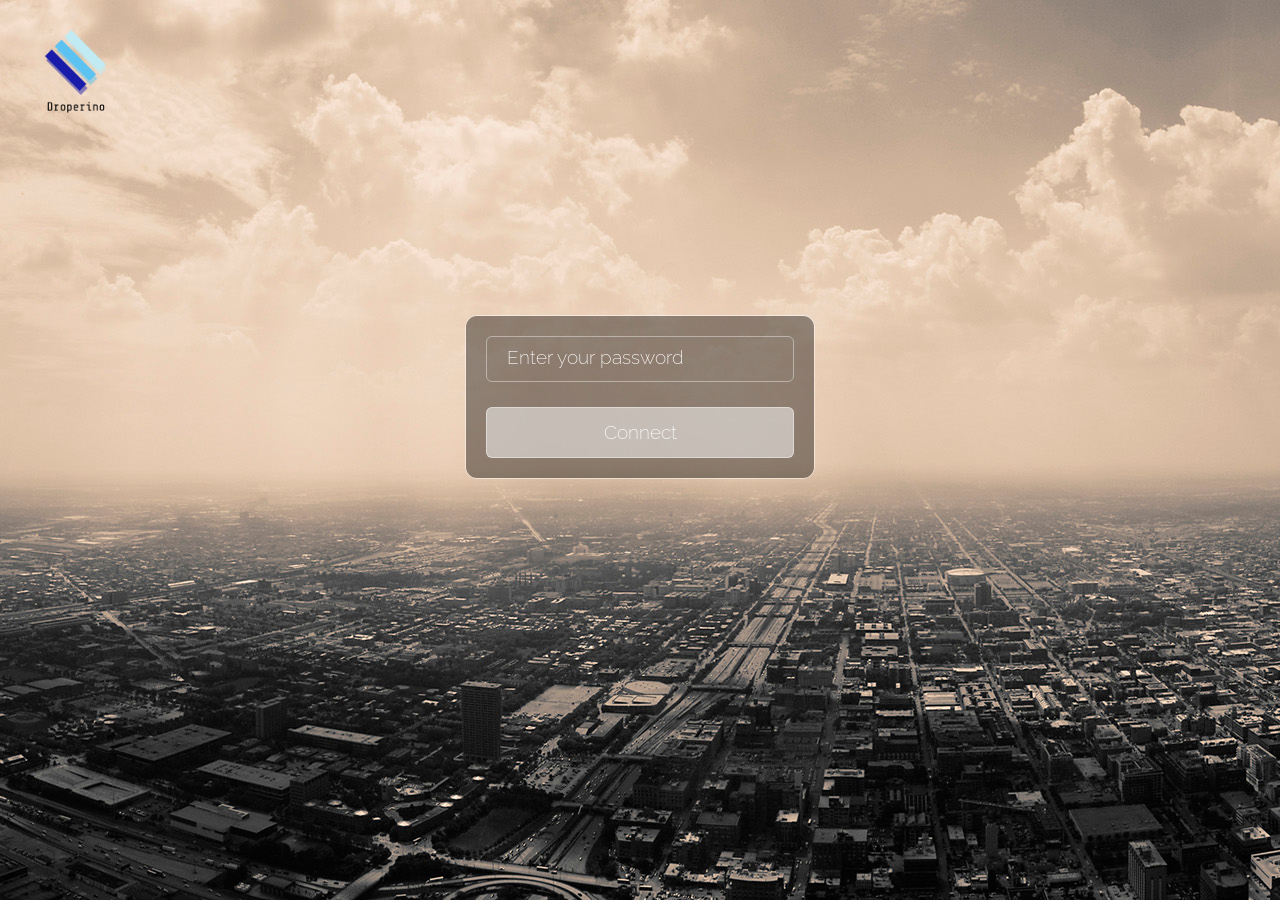
<file: sites/html/Php_droperino/index.html>
<!doctype html>

    <head>
        <link rel="stylesheet" href="https://stackpath.bootstrapcdn.com/bootstrap/4.1.3/css/bootstrap.min.css" integrity="sha384-MCw98/SFnGE8fJT3GXwEOngsV7Zt27NXFoaoApmYm81iuXoPkFOJwJ8ERdknLPMO" crossorigin="anonymous">
        <script src="https://stackpath.bootstrapcdn.com/bootstrap/4.1.3/js/bootstrap.min.js" integrity="sha384-ChfqqxuZUCnJSK3+MXmPNIyE6ZbWh2IMqE241rYiqJxyMiZ6OW/JmZQ5stwEULTy" crossorigin="anonymous"></script>
    <link href='https://fonts.googleapis.com/css?family=Raleway:300,200' rel='stylesheet' type='text/css'>
    <meta charset="utf-8">
        <meta http-equiv="X-UA-Compatible" content="IE=edge,chrome=1">
        <title>Droperino</title>
        <meta name="description" content="">
        <meta name="viewport" content="width=device-width, initial-scale=1">
        <link rel="stylesheet" href="css/main.css">

    </head>
    <body background="img/city-wallpaper-18.jpg">

        <nav class="navbar bg-transparent navbar-fixed-top blurr">
            <a class="navbar-brand" href="/Php_droperino/">
                <img src="img/logo_transparent.png" width="120" height="120" class="d-inline-block align-top" alt="">
            </a>
        </nav>
        <form action="controllers/secure.php" method="post">
         <div class="form">
            <div class="forceColor"></div>
            <div class="topbar">
                <div class="spanColor"></div>
                <input type="password" class="input" id="password" name="password" placeholder="Enter your password"/>
            </div>
            <button class="submit" id="submit">Connect</button>
              </div>
        </form>
    </body>
<script src="https://code.jquery.com/jquery-3.3.1.slim.min.js" integrity="sha384-q8i/X+965DzO0rT7abK41JStQIAqVgRVzpbzo5smXKp4YfRvH+8abtTE1Pi6jizo" crossorigin="anonymous"></script>
<script src="https://cdnjs.cloudflare.com/ajax/libs/popper.js/1.14.3/umd/popper.min.js" integrity="sha384-ZMP7rVo3mIykV+2+9J3UJ46jBk0WLaUAdn689aCwoqbBJiSnjAK/l8WvCWPIPm49" crossorigin="anonymous"></script>
<script src="https://stackpath.bootstrapcdn.com/bootstrap/4.1.3/js/bootstrap.min.js" integrity="sha384-ChfqqxuZUCnJSK3+MXmPNIyE6ZbWh2IMqE241rYiqJxyMiZ6OW/JmZQ5stwEULTy" crossorigin="anonymous"></script>
</html>
</file>
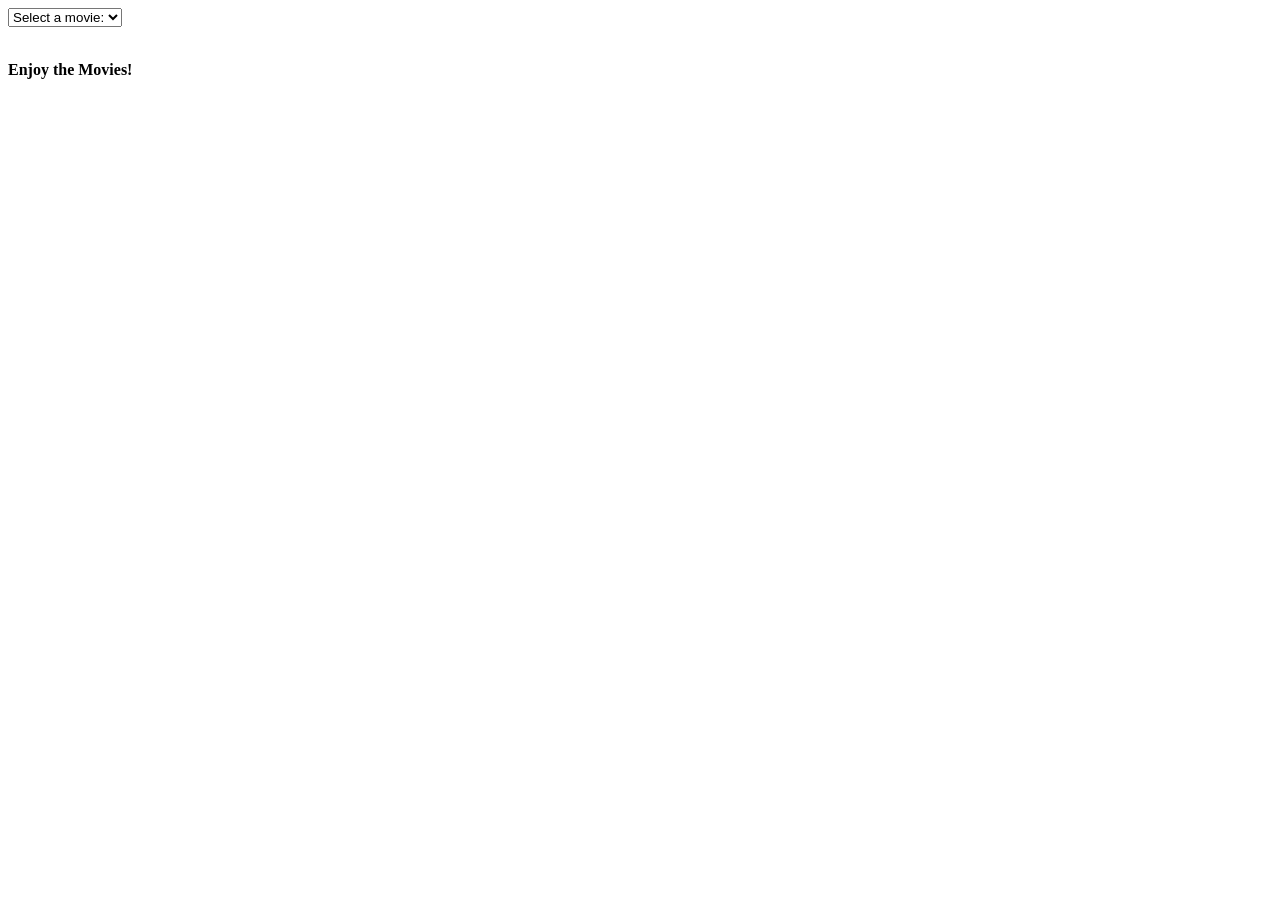
<file: sites/html/Php_mysql/Ajax101/Ajax_movie_genre/index.html>
<html>
<head>
<script>
function showUser(str) {
    if (str == "") {
        document.getElementById("txtHint").innerHTML = "";
        return;
    } else { 
        if (window.XMLHttpRequest) {
            // code for IE7+, Firefox, Chrome, Opera, Safari
            xmlhttp = new XMLHttpRequest();
        } else {
            // code for IE6, IE5
            xmlhttp = new ActiveXObject("Microsoft.XMLHTTP");
        }
        xmlhttp.onreadystatechange = function() {
            if (this.readyState == 4 && this.status == 200) {
                document.getElementById("txtHint").innerHTML = this.responseText;
            }
        };
        xmlhttp.open("GET","Ajax.php?q="+str,true);
        xmlhttp.send();
    }
}
</script>
</head>
<body>

<form>
<select name="users" onchange="showUser(this.value)">
  <option value="">Select a movie:</option>
  <option value="1">Action</option>
  <option value="2">Drama</option>
  <option value="3">Comedy</option>
  <option value="4">Horror</option>
  </select>
</form>
<br>
<div id="txtHint"><b>Enjoy the Movies!</b></div>

</body>
</html>
</file>
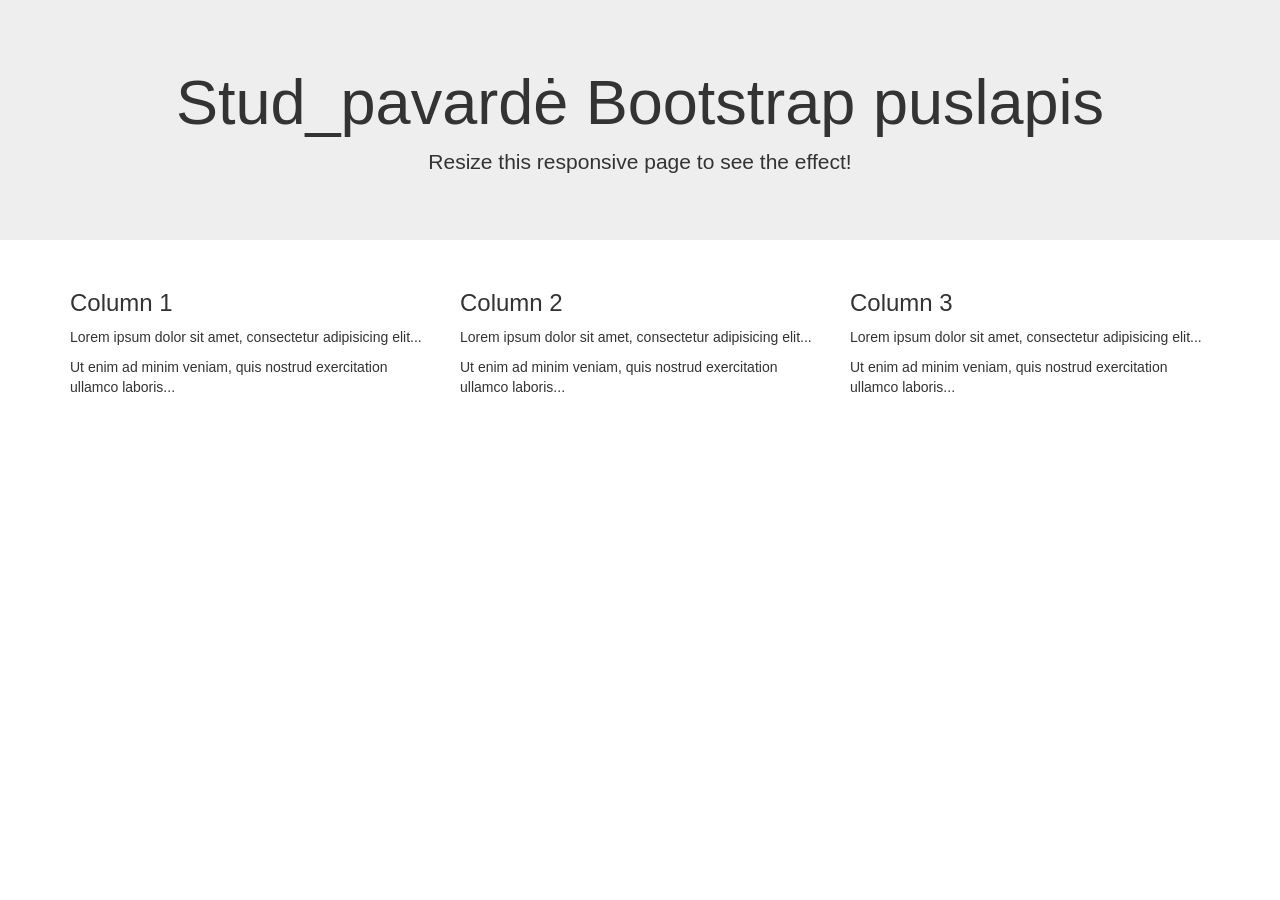
<file: sites/html/Php_mysql/Css_Lab_5/Bootstrap/bootstrap.htm>
<!DOCTYPE html>
<html lang="en">
<head>
  <title>Bootstrap bandymai</title>
  <meta charset="utf-8">
  <meta name="viewport" content="width=device-width, initial-scale=1">
  <link rel="stylesheet" href="http://maxcdn.bootstrapcdn.com/bootstrap/3.3.7/css/bootstrap.min.css">
  <script src="https://ajax.googleapis.com/ajax/libs/jquery/1.12.4/jquery.min.js"></script>
  <script src="http://maxcdn.bootstrapcdn.com/bootstrap/3.3.7/js/bootstrap.min.js"></script>
</head>
<body>

<div class="jumbotron text-center">
  <h1>Stud_pavardė Bootstrap puslapis</h1>
  <p>Resize this responsive page to see the effect!</p>
</div>
  
<div class="container">
  <div class="row">
    <div class="col-sm-4">
      <h3>Column 1</h3>
      <p>Lorem ipsum dolor sit amet, consectetur adipisicing elit...</p>
      <p>Ut enim ad minim veniam, quis nostrud exercitation ullamco laboris...</p>
    </div>
    <div class="col-sm-4">
      <h3>Column 2</h3>
      <p>Lorem ipsum dolor sit amet, consectetur adipisicing elit...</p>
      <p>Ut enim ad minim veniam, quis nostrud exercitation ullamco laboris...</p>
    </div>
    <div class="col-sm-4">
      <h3>Column 3</h3>
      <p>Lorem ipsum dolor sit amet, consectetur adipisicing elit...</p>
      <p>Ut enim ad minim veniam, quis nostrud exercitation ullamco laboris...</p>
    </div>
  </div>
</div>

</body>
</html>
</file>
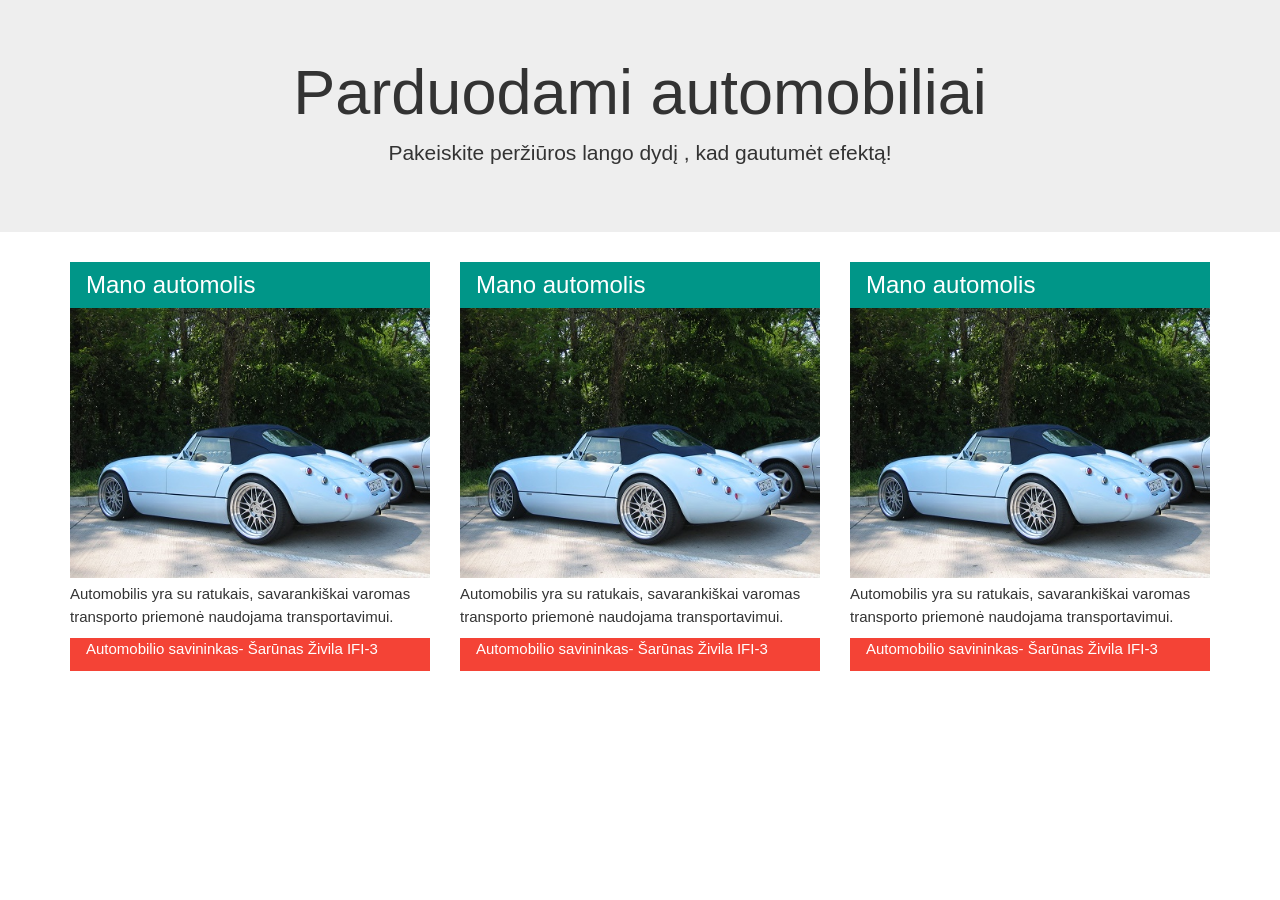
<file: sites/html/Php_mysql/Css_Lab_5/Bootstrap/bootstrap_automobilis.htm>
<!DOCTYPE html>
<html lang="en">
<head>
  <title>Bootstrap bandymai</title>
  <meta charset="utf-8">
  <meta name="viewport" content="width=device-width, initial-scale=1">
  <link rel="stylesheet" href="http://maxcdn.bootstrapcdn.com/bootstrap/3.3.7/css/bootstrap.min.css">
  <script src="https://ajax.googleapis.com/ajax/libs/jquery/1.12.4/jquery.min.js"></script>
  <script src="http://maxcdn.bootstrapcdn.com/bootstrap/3.3.7/js/bootstrap.min.js"></script>
  <link rel="stylesheet" href="w3.css">
</head>
<body>

<div class="jumbotron text-center">
  <h1>Parduodami automobiliai</h1>
  <p>Pakeiskite peržiūros lango dydį , kad gautumėt efektą!<p>
</div>
  
<div class="container">
  <div class="row">
    <div class="col-sm-4">
      <div class="w3-container w3-teal">
  <h3>Mano automolis</h3>
    </div>
      <p><img src="img_car.jpg" alt="Car" style="width:100%"></p>
      <p>Automobilis yra su ratukais, savarankiškai varomas transporto priemonė naudojama transportavimui.</p>
      <div class="w3-container w3-red">
  <p>Automobilio savininkas- Šarūnas Živila IFI-3 </p>
</div>
    </div>
    <div class="col-sm-4">
      <div class="w3-container w3-teal">
  <h3>Mano automolis</h3>
    </div>
      <p><img src="img_car.jpg" alt="Car" style="width:100%"></p>
      <p>Automobilis yra su ratukais, savarankiškai varomas transporto priemonė naudojama transportavimui.</p>
            <div class="w3-container w3-red">
  <p>Automobilio savininkas- Šarūnas Živila IFI-3 </p>
</div>
    </div>

    <div class="col-sm-4">
      <div class="w3-container w3-teal">
  <h3>Mano automolis</h3>
    </div>
      <p><img src="img_car.jpg" alt="Car" style="width:100%"></p>
      <p>Automobilis yra su ratukais, savarankiškai varomas transporto priemonė naudojama transportavimui.</p>
          <div class="w3-container w3-red">
  <p>Automobilio savininkas- Šarūnas Živila IFI-3 </p>
</div>
    </div>

  </div>
</div>
</body>
</html>
</file>
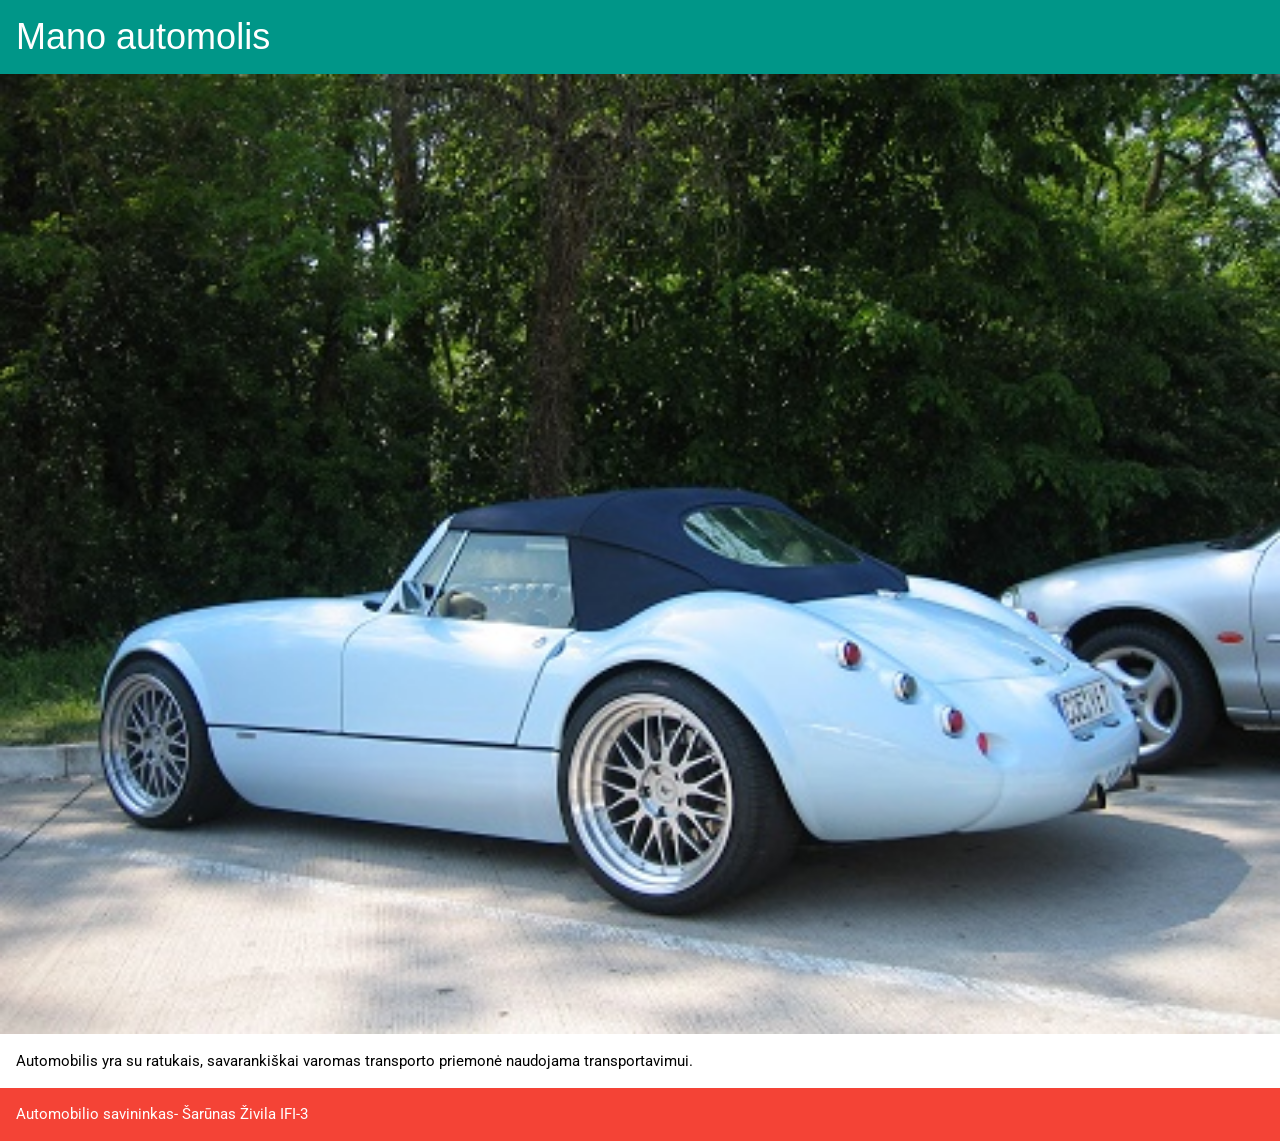
<file: sites/html/Php_mysql/Css_Lab_5/Pirma_dalis/automobilis.htm>
<!DOCTYPE html>
<html>

<meta charset="utf-8">

<meta name="viewport" content="width=device-width, initial-scale=1">
<link href="https://fonts.googleapis.com/css?family=Roboto" rel="stylesheet">
<link rel="stylesheet" href="w3.css">

<body>
<style type="text/css">
body 
{ 
	font-family: 'Roboto', sans-serif;
}
</style>

<div class="w3-container w3-teal">
  <h1>Mano automolis</h1>
</div>

<img src="img_car.jpg" alt="Car" style="width:100%">

<div class="w3-container">
<p>Automobilis yra su ratukais, savarankiškai varomas transporto priemonė naudojama transportavimui.</p>
</div>

<div class="w3-container w3-red">
  <p>Automobilio savininkas- Šarūnas Živila IFI-3 </p>
</div>

</body>
</html>
</file>
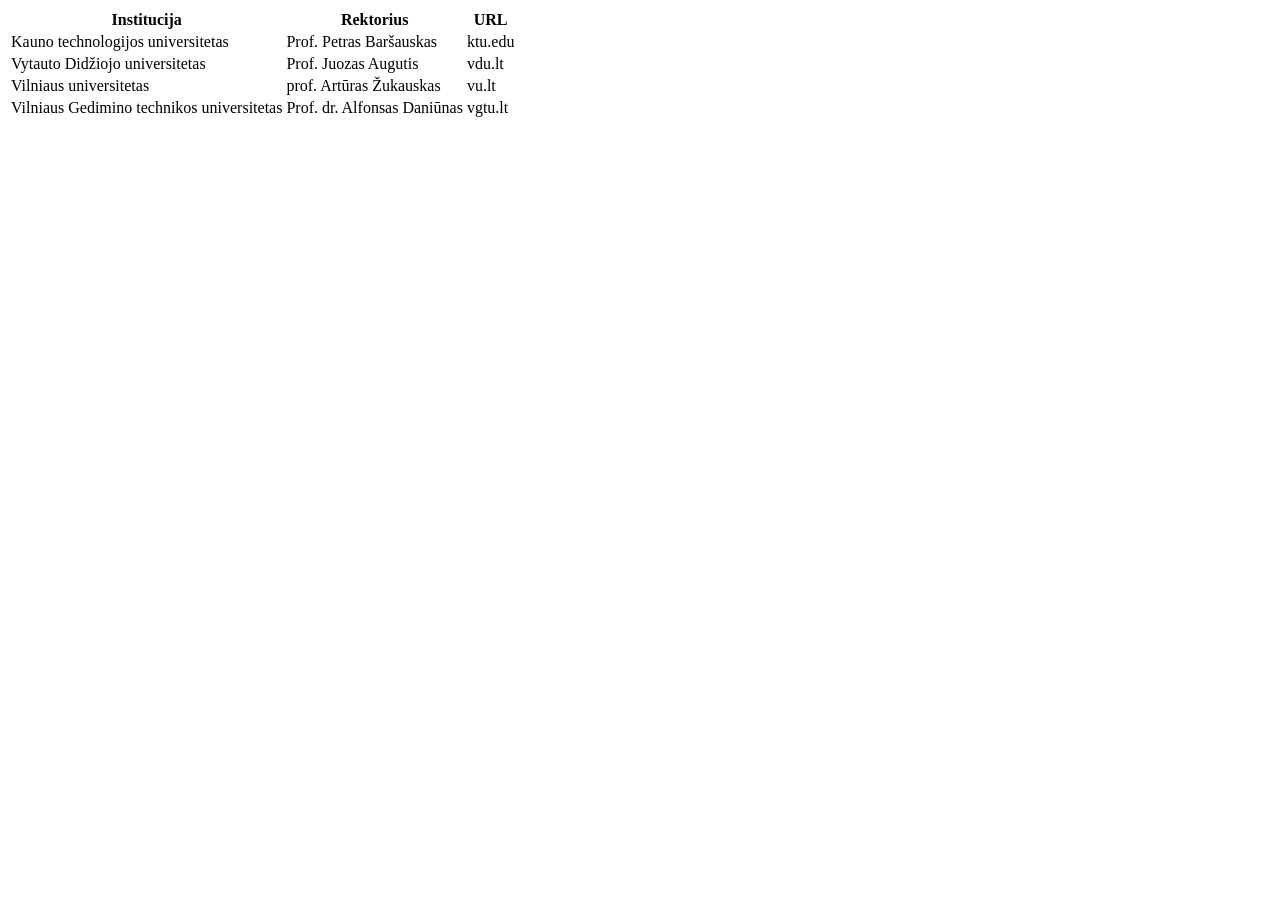
<file: sites/html/Php_mysql/Css_Lab_5/Pirma_dalis/universitetai.htm>
<!DOCTYPE html>
<html>
<head>
<meta charset="utf-8">
<title>Šarūnas Živila </title>
</head>
<body>
<table>
  <tr>
    <th>Institucija</th>
    <th>Rektorius</th>
    <th>URL</th>
  </tr>
  <tr>
    <td>Kauno technologijos universitetas</td>
    <td>Prof. Petras Baršauskas</td>
    <td>ktu.edu</td>
  </tr>
  <tr>
    <td>Vytauto Didžiojo universitetas</td>
    <td>Prof. Juozas Augutis</td>
    <td>vdu.lt</td>
  </tr>
  <tr>
    <td>Vilniaus universitetas</td>
    <td>prof. Artūras Žukauskas</td>
    <td>vu.lt</td>
  </tr>
  <tr>
    <td>Vilniaus Gedimino technikos universitetas</td>
    <td>Prof. dr. Alfonsas Daniūnas</td>
    <td>vgtu.lt</td>
  </tr>
</table>

</body>
</html>
</file>
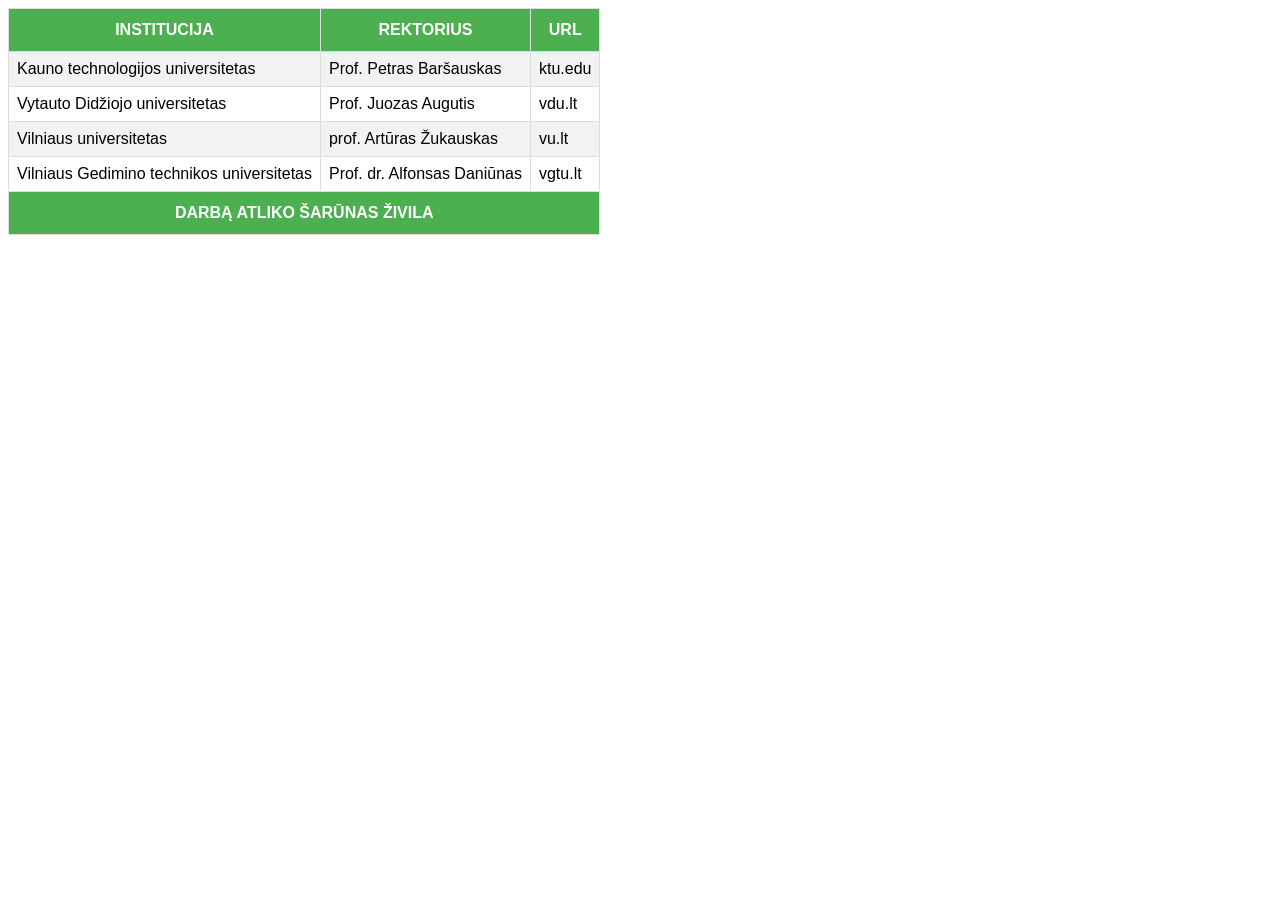
<file: sites/html/Php_mysql/Css_Lab_5/Pirma_dalis/universitetai2.htm>
<!DOCTYPE html>
<html>
<head>
  <meta charset="utf-8">
<title>Šarūnas Živila </title>
<style>
#customers {
    font-family: "Trebuchet MS", Arial, Helvetica, sans-serif;
    border-collapse: collapse;
#    width: 100%;
}

#customers td, #customers th {
    border: 1px solid #ddd;
    padding: 8px;
}

#customers tr:nth-child(even){background-color: #f2f2f2;}

#customers tr:hover {background-color: #ddd;}

#customers th {
    padding-top: 12px;
    padding-bottom: 12px;
    text-align: center;
    background-color: #4CAF50;
    color: white;
    text-transform: uppercase;
}
</style>

</head>
<body>
<table id="customers">
  <tr>
    <th>Institucija</th>
    <th>Rektorius</th>
    <th>URL</th>
  </tr>
  <tr>
    <td>Kauno technologijos universitetas</td>
    <td>Prof. Petras Baršauskas</td>
    <td>ktu.edu</td>
  </tr>
  <tr>
    <td>Vytauto Didžiojo universitetas</td>
    <td>Prof. Juozas Augutis</td>
    <td>vdu.lt</td>
  </tr>
  <tr>
    <td>Vilniaus universitetas</td>
    <td>prof. Artūras Žukauskas</td>
    <td>vu.lt</td>
  </tr>
  <tr>
    <td>Vilniaus Gedimino technikos universitetas</td>
    <td>Prof. dr. Alfonsas Daniūnas</td>
    <td>vgtu.lt</td>
  </tr>
<tr>
<th colspan="3"> Darbą atliko Šarūnas Živila</th>
</tr>
</table>
</body>
</html>
</file>
<file: sites/html/Php_droperino/css/main.css>
.form {
    margin: 0 auto;
    position: fixed;
    top: 35%;
    left: 50%;
    -moz-transform: translate3d(-50%, 0, 0);
    -ms-transform: translate3d(-50%, 0, 0);
    -webkit-transform: translate3d(-50%, 0, 0);
    transform: translate3d(-50%, 0, 0);
    width: 350px;
    padding: 20px;
    overflow: hidden;
    background-color: black;
    border: 1px solid rgba(255, 255, 255, 0.5);
    background: inherit;
    -moz-border-radius: 12px;
    -webkit-border-radius: 12px;
    border-radius: 12px;
}
.form .forceColor {
    width: 100%;
    height: 100%;
    position: absolute;
    left: 0;
    top: 0;
    background-color: rgba(0, 0, 0, 0.4);
}
.form:before {
    content: "";
    width: 110%;
    height: 110%;
    position: absolute;
    background: inherit;
    left: -5%;
    right: 0;
    bottom: 0;
    top: -5%;
    -webkit-filter: blur(3px);
    filter: blur(3px);
}
.form.goAway {
    opacity: 0;
    -moz-transform: scale(0.6) translate3d(-50%, 0, 0);
    -ms-transform: scale(0.6) translate3d(-50%, 0, 0);
    -webkit-transform: scale(0.6) translate3d(-50%, 0, 0);
    transform: scale(0.6) translate3d(-50%, 0, 0);
    -moz-transition: -moz-transform 200ms ease-in-out, opacity 100ms linear;
    -o-transition: -o-transform 200ms ease-in-out, opacity 100ms linear;
    -webkit-transition: -webkit-transform 200ms ease-in-out, opacity 100ms linear;
    transition: transform 200ms ease-in-out, opacity 100ms linear;
    -moz-transition-delay: 600ms;
    -o-transition-delay: 600ms;
    -webkit-transition-delay: 600ms;
    transition-delay: 600ms;
}
.form .topbar .spanColor {
    position: absolute;
    width: 0px;
    right: 20px;
    height: 43px;
    opacity: 0.2;
    background-color: white;
    border-top-left-radius: 0px;
    border-bottom-left-radius: 0px;
    border-top-right-radius: 6px;
    border-bottom-right-radius: 6px;
    -moz-transition: width 150ms ease-in-out, background-color 150ms ease-in-out 250ms, border 150ms ease-in-out 250ms;
    -o-transition: width 150ms ease-in-out, background-color 150ms ease-in-out 250ms, border 150ms ease-in-out 250ms;
    -webkit-transition: width 150ms ease-in-out, background-color 150ms ease-in-out, border 150ms ease-in-out;
    -webkit-transition-delay: 0s, 250ms, 250ms;
    transition: width 150ms ease-in-out, background-color 150ms ease-in-out 250ms, border 150ms ease-in-out 250ms;
}
.form .topbar .input {
    display: block;
    width: 100%;
    position: relative;
    border-top-left-radius: 6px;
    border-bottom-left-radius: 6px;
    border-top-right-radius: 6px;
    border-bottom-right-radius: 6px;
    font-size: 1rem;
    background: transparent;
    border-top: 1px solid rgba(255, 255, 255, 0.4);
    border-left: 1px solid rgba(255, 255, 255, 0.4);
    border-bottom: 1px solid rgba(255, 255, 255, 0.4);
    border-right: 1px solid rgba(255, 255, 255, 0.4);
    margin-bottom: 25px;
    color: rgba(255, 255, 255, 0.4);
    padding: 10px 20px;
}
.form .topbar .input::-webkit-input-placeholder {
    color: white;
    font-size: 1.2rem;
    font-family: Raleway;
    line-height: 1.3rem;
    font-weight: 200;
}
.form .topbar .input:focus {
    outline: none;
    color: white;
    border: 1px solid white;
}
.form .topbar .input.disabled:hover {
    border: 1px solid rgba(255, 255, 255, 0.4);
}
.form .topbar .input:hover {
    border: 1px solid white;
}
.form .submit {
    padding: 10px 20px;
    width: 100%;
    font-size: 1.2rem;
    font-family: Raleway;
    font-weight: 200;
    display: block;
    color: white;
    position: relative;
    border: 1px solid rgba(255, 255, 255, 0.4);
    background: rgba(255, 255, 255, 0.5);
    -moz-border-radius: 6px;
    -webkit-border-radius: 6px;
    border-radius: 6px;
    cursor: pointer;
}
.form .submit:focus {
    outline: none;
}
.form .submit:hover {
    color: white;
    border: 1px solid white;
}
.form .submit.recover {
    background: #FF2B4B;
    color: white !important;
    border: 1px solid white !important;
    transition: all 400ms linear;
}
.wrongpass {
    font-family: Raleway;
    text-align: center;
    font-size: 24px;
}
.wrongpassunder {
    font-family: Raleway;
    text-align: center;
    font-size: 16px;
}
</file>
